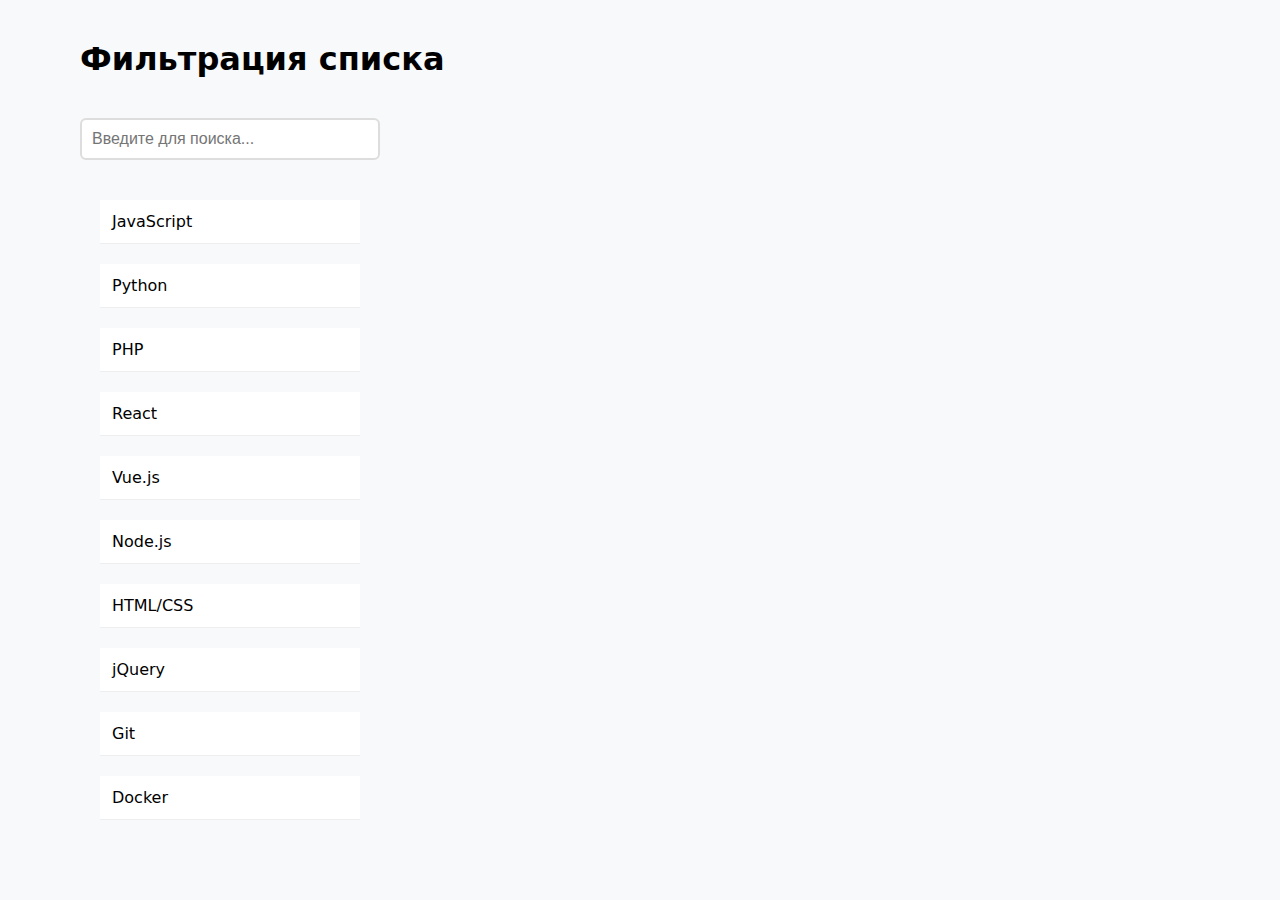
<file: jQuery/jQuery-1/02-list-filter/index.html>
<!DOCTYPE html>
<html lang="ru">

<head>
    <meta charset="UTF-8">
    <meta name="viewport" content="width=device-width, initial-scale=1.0">
    <title>Фильтрация списка</title>
    <link rel="stylesheet" href="style.css">
</head>

<body>
    <div class="container">
        <h1>Фильтрация списка</h1>
        <input type="text" id="search" placeholder="Введите для поиска...">
        <ul id="items">
            <li>JavaScript</li>
            <li>Python</li>
            <li>PHP</li>
            <li>React</li>
            <li>Vue.js</li>
            <li>Node.js</li>
            <li>HTML/CSS</li>
            <li>jQuery</li>
            <li>Git</li>
            <li>Docker</li>
        </ul>
    </div>

    <script src="https://code.jquery.com/jquery-3.7.1.min.js"></script>
    <script src="script.js"></script>
</body>

</html>
</file>
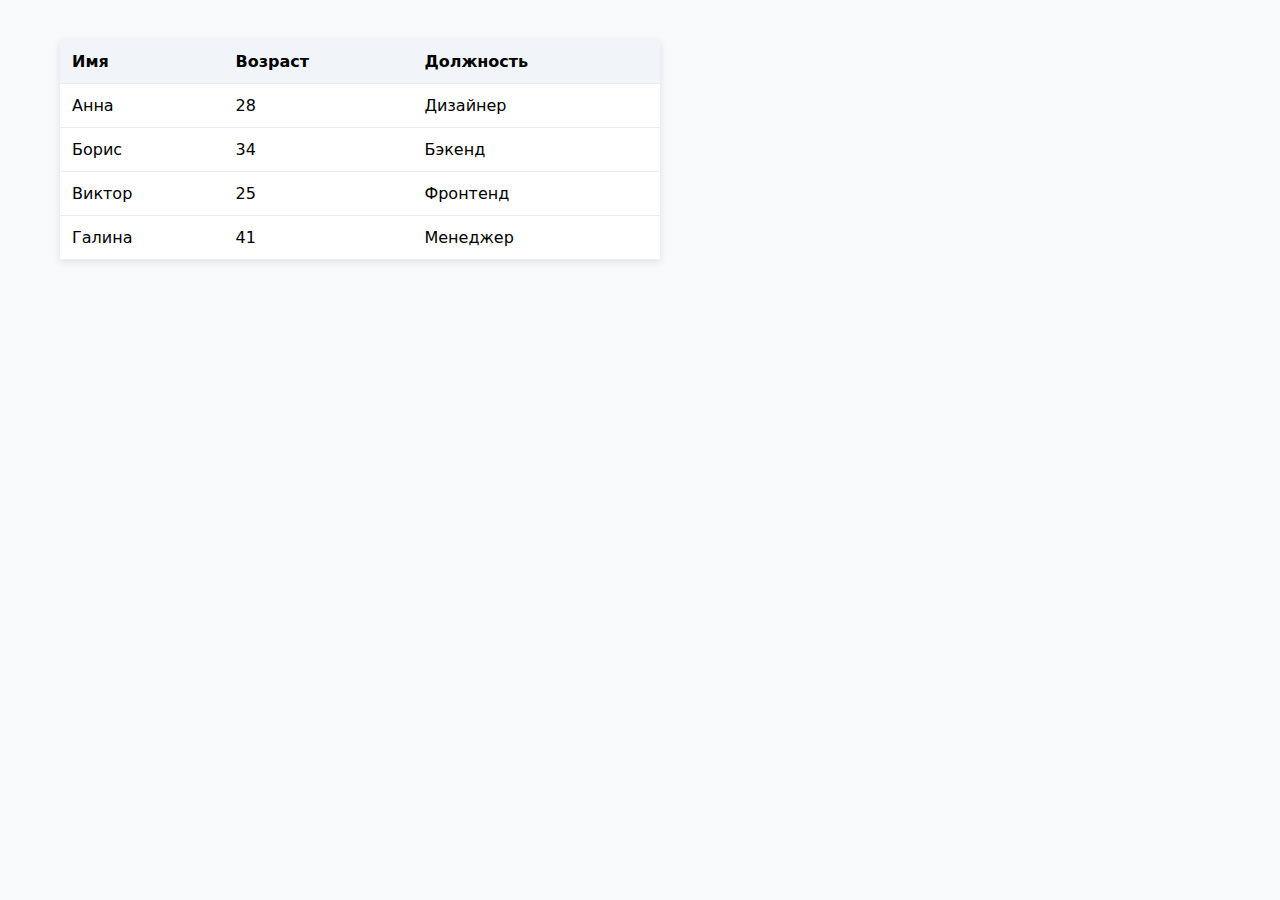
<file: jQuery/jQuery-1/04-sortable-table/index.html>
<!DOCTYPE html>
<html lang="ru">

<head>
    <meta charset="UTF-8">
    <title>Сортировка таблицы</title>
    <link rel="stylesheet" href="style.css">
</head>

<body>
    <table>
        <thead>
            <tr>
                <th data-col="name">Имя</th>
                <th data-col="age">Возраст</th>
                <th data-col="role">Должность</th>
            </tr>
        </thead>
        <tbody>
            <tr>
                <td>Анна</td>
                <td>28</td>
                <td>Дизайнер</td>
            </tr>
            <tr>
                <td>Борис</td>
                <td>34</td>
                <td>Бэкенд</td>
            </tr>
            <tr>
                <td>Виктор</td>
                <td>25</td>
                <td>Фронтенд</td>
            </tr>
            <tr>
                <td>Галина</td>
                <td>41</td>
                <td>Менеджер</td>
            </tr>
        </tbody>
    </table>
    <script src="https://code.jquery.com/jquery-3.7.1.min.js"></script>
    <script src="script.js"></script>
</body>

</html>
</file>
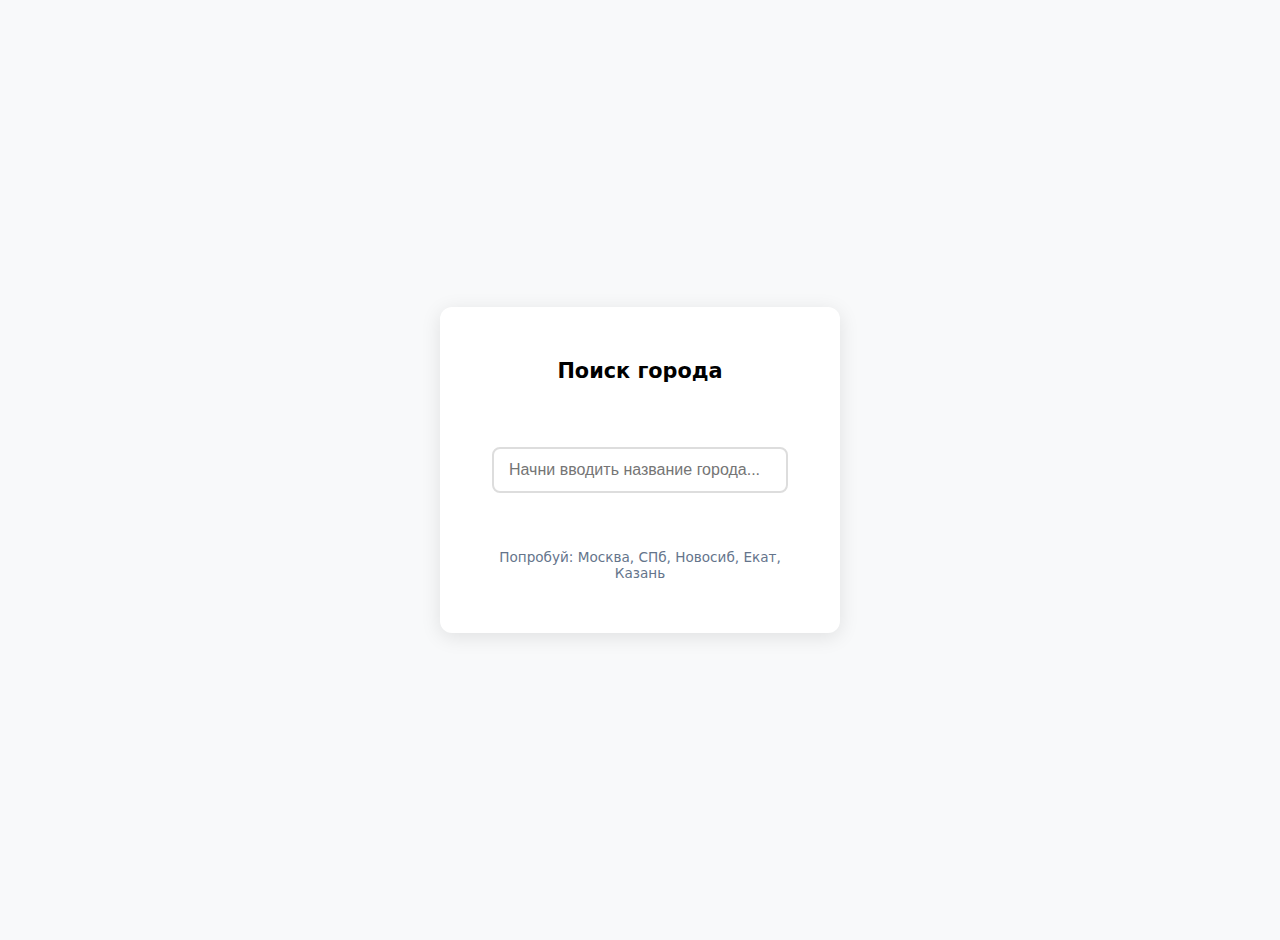
<file: jQuery/jQuery-1/05-autocomplete/index.html>
<!DOCTYPE html>
<html lang="ru">

<head>
    <meta charset="UTF-8">
    <meta name="viewport" content="width=device-width, initial-scale=1.0">
    <title>Автозаполнение городов</title>
    <link rel="stylesheet" href="style.css">
</head>

<body>
    <div class="container">
        <h1>Поиск города</h1>
        <div class="search-box">
            <input type="text" id="city-input" placeholder="Начни вводить название города..." autocomplete="off">
            <ul id="suggestions"></ul>
        </div>
        <p class="hint">Попробуй: Москва, СПб, Новосиб, Екат, Казань</p>
    </div>

    <script src="https://code.jquery.com/jquery-3.7.1.min.js"></script>
    <script src="script.js"></script>
</body>

</html>
</file>
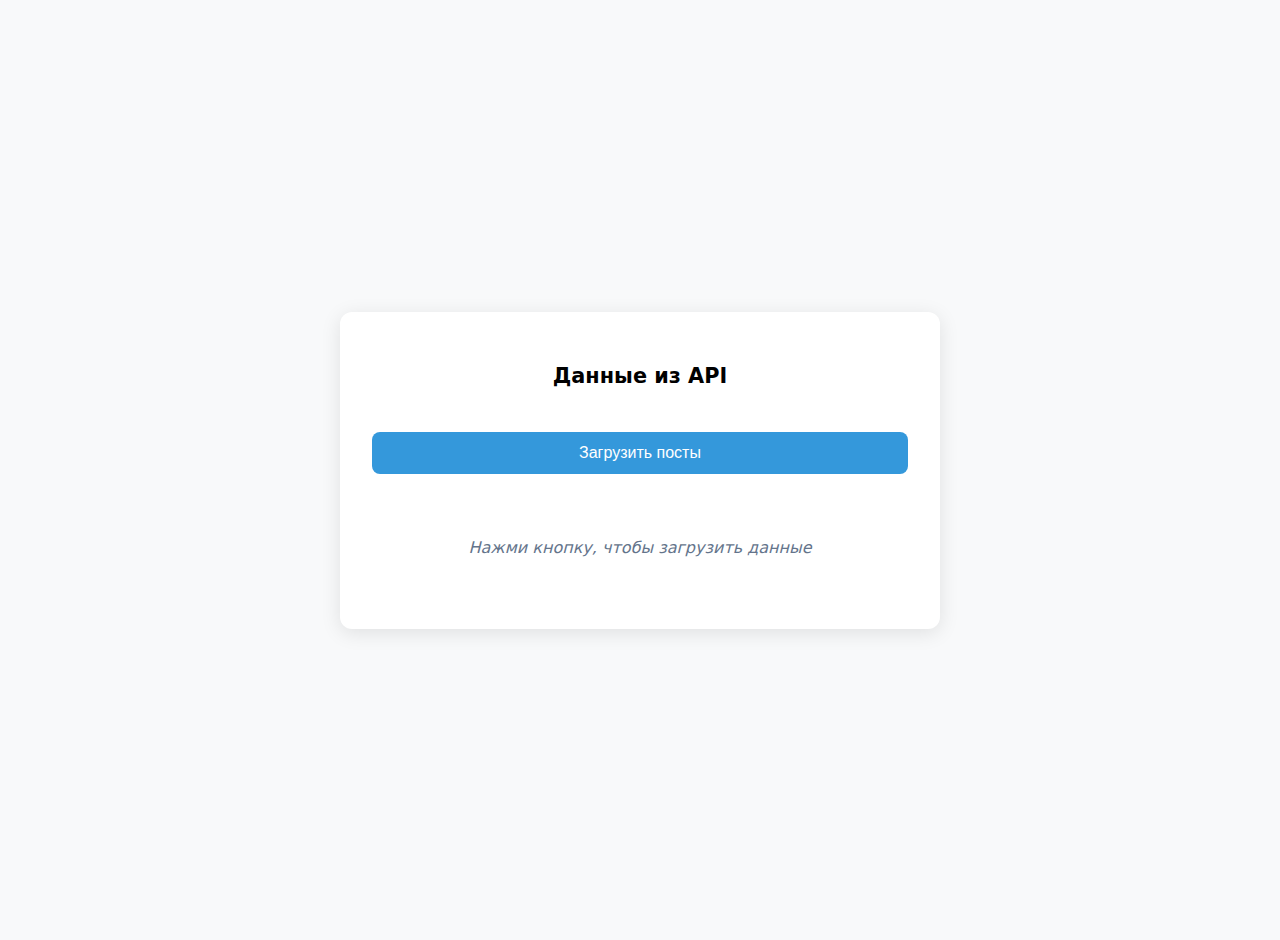
<file: jQuery/jQuery2/01-api-content/index.html>
<!DOCTYPE html>
<html lang="ru">

<head>
    <meta charset="UTF-8">
    <meta name="viewport" content="width=device-width, initial-scale=1.0">
    <title>Загрузка контента с API</title>
    <link rel="stylesheet" href="style.css">
</head>

<body>
    <div class="container">
        <h1>Данные из API</h1>
        <button id="load-btn" class="btn-primary">Загрузить посты</button>
        <div id="content" class="content-area">
            <p class="placeholder">Нажми кнопку, чтобы загрузить данные</p>
        </div>
    </div>

    <script src="https://code.jquery.com/jquery-3.7.1.min.js"></script>
    <script src="script.js"></script>
</body>

</html>
</file>
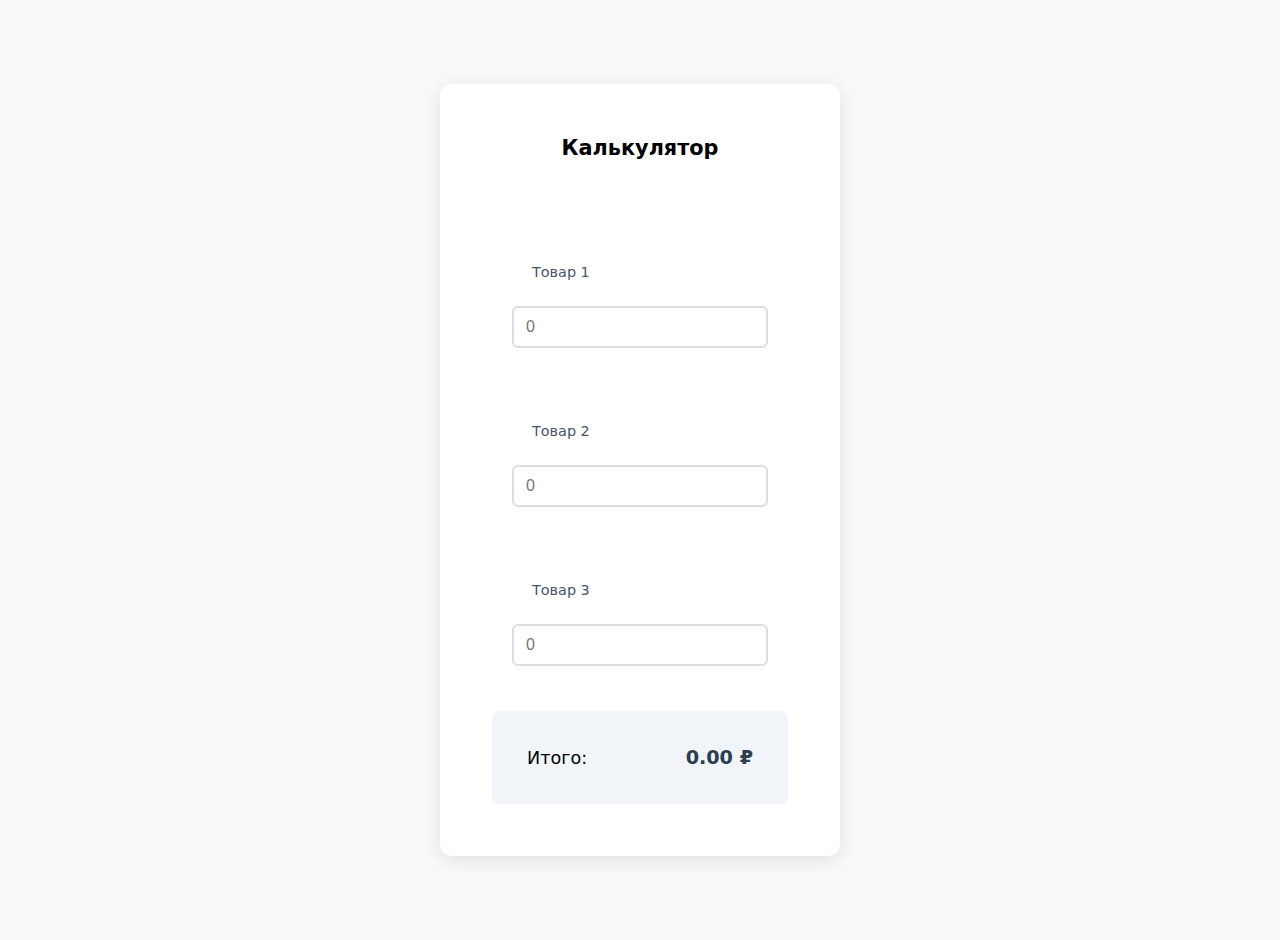
<file: jQuery/jQuery2/03-calculator/index.html>
<!DOCTYPE html>
<html lang="ru">

<head>
    <meta charset="UTF-8">
    <meta name="viewport" content="width=device-width, initial-scale=1.0">
    <title>Калькулятор формы</title>
    <link rel="stylesheet" href="style.css">
</head>

<body>
    <div class="container">
        <h1>Калькулятор</h1>
        <form class="calc-form">
            <div class="input-group">
                <label>Товар 1</label>
                <input type="number" class="calc-input" data-name="Товар 1" placeholder="0" min="0">
            </div>
            <div class="input-group">
                <label>Товар 2</label>
                <input type="number" class="calc-input" data-name="Товар 2" placeholder="0" min="0">
            </div>
            <div class="input-group">
                <label>Товар 3</label>
                <input type="number" class="calc-input" data-name="Товар 3" placeholder="0" min="0">
            </div>
            <div class="total-block">
                <span>Итого:</span>
                <strong id="result">0.00 ₽</strong>
            </div>
        </form>
    </div>

    <script src="https://code.jquery.com/jquery-3.7.1.min.js"></script>
    <script src="script.js"></script>
</body>

</html>
</file>
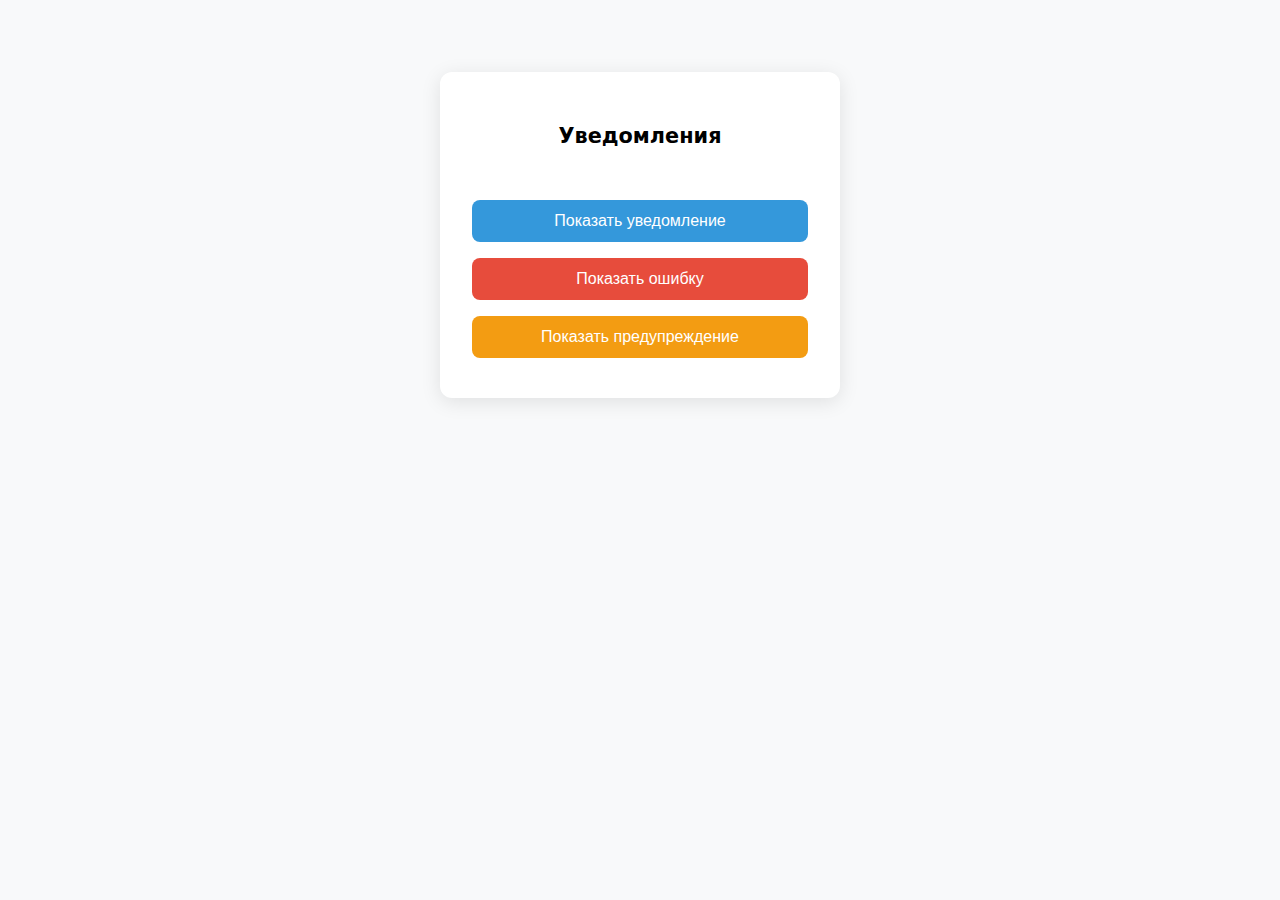
<file: jQuery/jQuery2/04-notifications/index.html>
<!DOCTYPE html>
<html lang="ru">

<head>
    <meta charset="UTF-8">
    <meta name="viewport" content="width=device-width, initial-scale=1.0">
    <title>Система уведомлений</title>
    <link rel="stylesheet" href="style.css">
</head>

<body>
    <div class="container">
        <h1>Уведомления</h1>
        <button id="notify-btn" class="btn-primary">Показать уведомление</button>
        <button id="error-btn" class="btn-danger">Показать ошибку</button>
        <button id="warn-btn" class="btn-warning">Показать предупреждение</button>
    </div>

    <div id="notifications" class="notifications-container"></div>

    <script src="https://code.jquery.com/jquery-3.7.1.min.js"></script>
    <script src="script.js"></script>
</body>

</html>
</file>
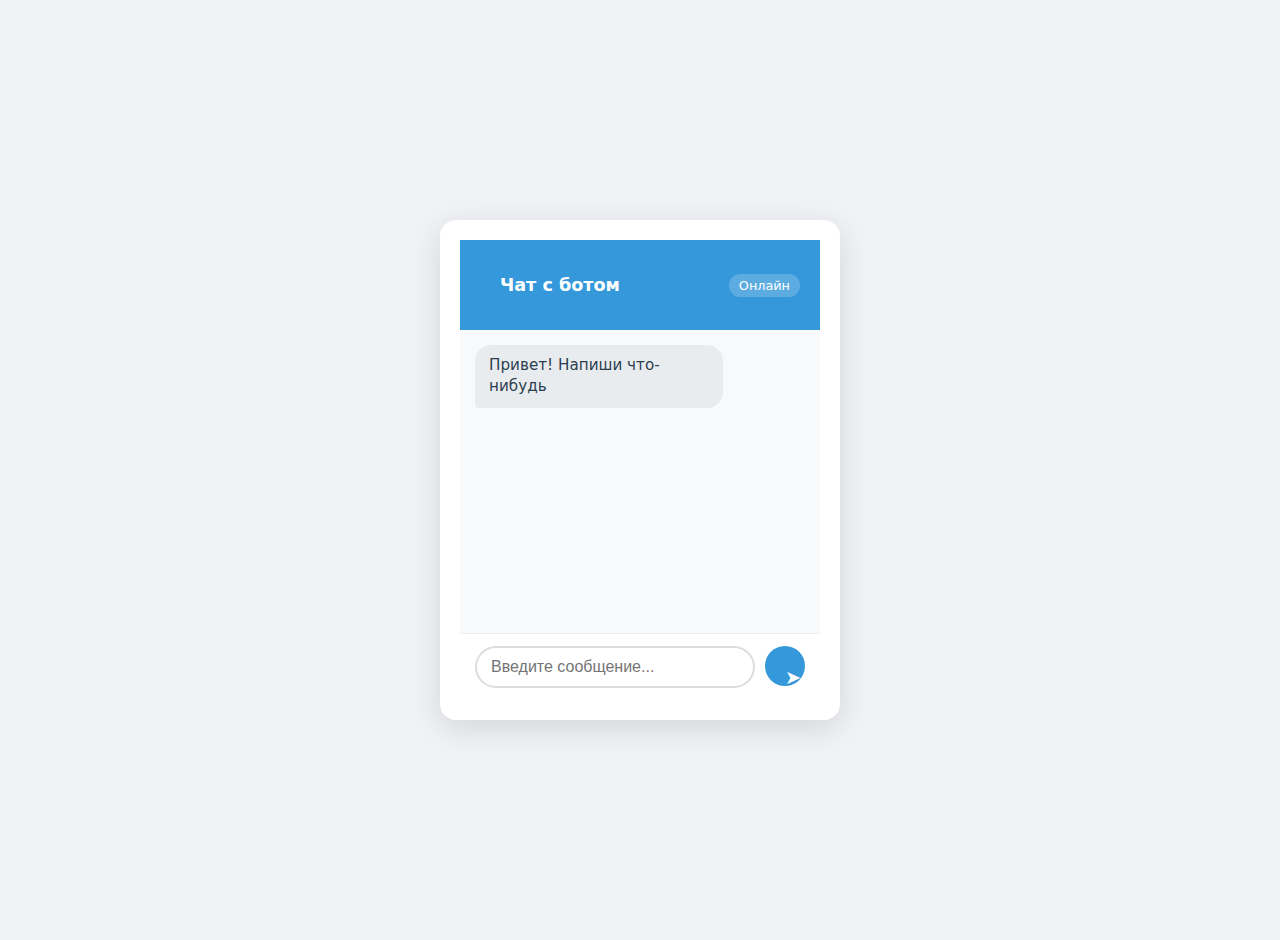
<file: jQuery/jQuery2/05-chat-sim/index.html>
<!DOCTYPE html>
<html lang="ru">

<head>
    <meta charset="UTF-8">
    <meta name="viewport" content="width=device-width, initial-scale=1.0">
    <title>Чат-симуляция</title>
    <link rel="stylesheet" href="style.css">
</head>

<body>
    <div class="chat-container">
        <div class="chat-header">
            <h2>Чат с ботом</h2>
            <span class="status">Онлайн</span>
        </div>
        <div id="chat-window" class="chat-window">
            <div class="msg bot">Привет! Напиши что-нибудь</div>
        </div>
        <div class="chat-input-area">
            <input type="text" id="chat-input" placeholder="Введите сообщение..." autocomplete="off">
            <button id="send-btn">➤</button>
        </div>
    </div>

    <script src="https://code.jquery.com/jquery-3.7.1.min.js"></script>
    <script src="script.js"></script>
</body>

</html>
</file>
<file: jQuery/jQuery-1/02-list-filter/style.css>
* {
    box-sizing: border-box;
    margin: 20px;
}

body {
    font-family: system-ui, sans-serif;
    background: #f8f9fa;
}

#search {
    padding: 10px;
    width: 100%;
    max-width: 300px;
    border: 2px solid #ddd;
    border-radius: 6px;
    font-size: 1rem;
}

ul {
    list-style: none;
    padding: 0;
    max-width: 300px;
    margin-top: 10px;
}

li {
    background: white;
    padding: 12px;
    border-bottom: 1px solid #eee;
    cursor: pointer;
}

li:hover {
    background: #f1f5f9;
}
</file>
<file: jQuery/jQuery-1/04-sortable-table/style.css>
* {
    box-sizing: border-box;
    margin: 20px;
}

body {
    font-family: system-ui, sans-serif;
    background: #f8f9fa;
}

table {
    border-collapse: collapse;
    width: 100%;
    max-width: 600px;
    background: white;
    box-shadow: 0 2px 8px rgba(0, 0, 0, 0.1);
}

th,
td {
    padding: 12px;
    text-align: left;
    border-bottom: 1px solid #eee;
}

th {
    background: #f1f5f9;
    cursor: pointer;
    user-select: none;
}

th:hover {
    background: #e2e8f0;
}
</file>
<file: jQuery/jQuery-1/05-autocomplete/style.css>
* {
    box-sizing: border-box;
    margin: 0;
    padding: 20px;
}

body {
    font-family: system-ui, sans-serif;
    background: #f8f9fa;
    display: flex;
    justify-content: center;
    align-items: center;
    min-height: 100vh;
}

.container {
    background: white;
    padding: 2rem;
    border-radius: 12px;
    box-shadow: 0 4px 20px rgba(0, 0, 0, 0.1);
    max-width: 400px;
    width: 100%;
}

h1 {
    margin-bottom: 1.5rem;
    font-size: 1.3rem;
    text-align: center;
}

.search-box {
    position: relative;
}

#city-input {
    width: 100%;
    padding: 12px 15px;
    border: 2px solid #ddd;
    border-radius: 8px;
    font-size: 1rem;
    transition: border-color 0.2s;
}

#city-input:focus {
    outline: none;
    border-color: #3498db;
}

#suggestions {
    list-style: none;
    padding: 0;
    margin: 8px 0 0;
    background: white;
    border: 1px solid #ddd;
    border-radius: 8px;
    max-height: 200px;
    overflow-y: auto;
    display: none;
    position: absolute;
    width: 100%;
    z-index: 10;
    box-shadow: 0 4px 12px rgba(0, 0, 0, 0.1);
}

#suggestions li {
    padding: 10px 15px;
    cursor: pointer;
    border-bottom: 1px solid #f1f5f9;
    transition: background 0.15s;
}

#suggestions li:last-child {
    border-bottom: none;
}

#suggestions li:hover,
#suggestions li.active {
    background: #f0f7ff;
    color: #3498db;
}

.hint {
    font-size: 0.85rem;
    color: #64748b;
    text-align: center;
    margin-top: 1rem;
}
</file>
<file: jQuery/jQuery2/01-api-content/style.css>
* {
    box-sizing: border-box;
    margin: 0;
    padding: 20px;
}

body {
    font-family: system-ui, sans-serif;
    background: #f8f9fa;
    display: flex;
    justify-content: center;
    align-items: center;
    min-height: 100vh;
}

.container {
    background: white;
    padding: 2rem;
    border-radius: 12px;
    box-shadow: 0 4px 20px rgba(0, 0, 0, 0.1);
    max-width: 600px;
    width: 100%;
}

h1 {
    margin-bottom: 1.5rem;
    font-size: 1.3rem;
    text-align: center;
}

.btn-primary {
    width: 100%;
    padding: 12px;
    background: #3498db;
    color: white;
    border: none;
    border-radius: 8px;
    font-size: 1rem;
    cursor: pointer;
    transition: opacity 0.2s;
}

.btn-primary:hover {
    opacity: 0.9;
}

.btn-primary:disabled {
    background: #bdc3c7;
    cursor: not-allowed;
}

.content-area {
    margin-top: 1.5rem;
}

.placeholder {
    color: #64748b;
    text-align: center;
    font-style: italic;
}

.post {
    padding: 15px;
    border-bottom: 1px solid #eee;
}

.post:last-child {
    border-bottom: none;
}

.post h3 {
    font-size: 1rem;
    margin-bottom: 8px;
    color: #2c3e50;
}

.post p {
    font-size: 0.9rem;
    color: #475569;
    line-height: 1.4;
}

.loading {
    text-align: center;
    color: #3498db;
    font-weight: 500;
}
</file>
<file: jQuery/jQuery2/03-calculator/style.css>
* {
    box-sizing: border-box;
    margin: 0;
    padding: 20px;
}

body {
    font-family: system-ui, sans-serif;
    background: #f8f9fa;
    display: flex;
    justify-content: center;
    align-items: center;
    min-height: 100vh;
}

.container {
    background: white;
    padding: 2rem;
    border-radius: 12px;
    box-shadow: 0 4px 20px rgba(0, 0, 0, 0.1);
    max-width: 400px;
    width: 100%;
}

h1 {
    margin-bottom: 1.5rem;
    font-size: 1.3rem;
    text-align: center;
}

.calc-form {
    display: flex;
    flex-direction: column;
    gap: 15px;
}

.input-group {
    display: flex;
    flex-direction: column;
    gap: 6px;
}

.input-group label {
    font-size: 0.9rem;
    color: #475569;
    font-weight: 500;
}

.input-group input {
    padding: 10px 12px;
    border: 2px solid #ddd;
    border-radius: 6px;
    font-size: 1rem;
    transition: border-color 0.2s;
}

.input-group input:focus {
    outline: none;
    border-color: #3498db;
}

.total-block {
    margin-top: 10px;
    padding: 15px;
    background: #f1f5f9;
    border-radius: 8px;
    display: flex;
    justify-content: space-between;
    align-items: center;
    font-size: 1.1rem;
}

.total-block strong {
    color: #2c3e50;
    font-size: 1.2rem;
}
</file>
<file: jQuery/jQuery2/04-notifications/style.css>
* {
    box-sizing: border-box;
    margin: 0;
    padding: 20px;
}

body {
    font-family: system-ui, sans-serif;
    background: #f8f9fa;
}

.container {
    max-width: 400px;
    margin: 2rem auto;
    padding: 2rem;
    background: white;
    border-radius: 12px;
    box-shadow: 0 4px 20px rgba(0, 0, 0, 0.1);
    text-align: center;
}

h1 {
    margin-bottom: 1.5rem;
    font-size: 1.3rem;
}

button {
    width: 100%;
    padding: 12px;
    margin: 8px 0;
    border: none;
    border-radius: 8px;
    font-size: 1rem;
    cursor: pointer;
    transition: opacity 0.2s;
}

.btn-primary {
    background: #3498db;
    color: white;
}

.btn-danger {
    background: #e74c3c;
    color: white;
}

.btn-warning {
    background: #f39c12;
    color: white;
}

button:hover {
    opacity: 0.9;
}

/* Контейнер уведомлений */
.notifications-container {
    position: fixed;
    top: 20px;
    right: 20px;
    display: flex;
    flex-direction: column;
    gap: 10px;
    z-index: 2000;
    max-width: 320px;
}

.note {
    padding: 12px 16px;
    border-radius: 8px;
    color: white;
    font-size: 0.95rem;
    box-shadow: 0 4px 12px rgba(0, 0, 0, 0.15);
    animation: slideIn 0.3s ease;
}

@keyframes slideIn {
    from {
        transform: translateX(100%);
        opacity: 0;
    }

    to {
        transform: translateX(0);
        opacity: 1;
    }
}

.note-success {
    background: #27ae60;
}

.note-error {
    background: #c0392b;
}

.note-warning {
    background: #d35400;
}
</file>
<file: jQuery/jQuery2/05-chat-sim/style.css>
* {
    box-sizing: border-box;
    margin: 0;
    padding: 20px;
}

body {
    font-family: system-ui, sans-serif;
    background: #f0f2f5;
    display: flex;
    justify-content: center;
    align-items: center;
    min-height: 100vh;
}

.chat-container {
    width: 100%;
    max-width: 400px;
    background: white;
    border-radius: 16px;
    box-shadow: 0 8px 32px rgba(0, 0, 0, 0.12);
    overflow: hidden;
    display: flex;
    flex-direction: column;
    height: 500px;
}

.chat-header {
    padding: 15px 20px;
    background: #3498db;
    color: white;
    display: flex;
    justify-content: space-between;
    align-items: center;
}

.chat-header h2 {
    font-size: 1.1rem;
}

.status {
    font-size: 0.8rem;
    background: rgba(255, 255, 255, 0.2);
    padding: 4px 10px;
    border-radius: 20px;
}

.chat-window {
    flex: 1;
    padding: 15px;
    overflow-y: auto;
    display: flex;
    flex-direction: column;
    gap: 10px;
    background: #f8f9fa;
}

.msg {
    max-width: 75%;
    padding: 10px 14px;
    border-radius: 16px;
    font-size: 0.95rem;
    line-height: 1.4;
}

.msg.bot {
    align-self: flex-start;
    background: #e9ecef;
    color: #2c3e50;
    border-bottom-left-radius: 4px;
}

.msg.user {
    align-self: flex-end;
    background: #3498db;
    color: white;
    border-bottom-right-radius: 4px;
}

.chat-input-area {
    padding: 12px 15px;
    border-top: 1px solid #eee;
    display: flex;
    gap: 10px;
    background: white;
}

#chat-input {
    flex: 1;
    padding: 10px 14px;
    border: 2px solid #ddd;
    border-radius: 24px;
    font-size: 1rem;
    outline: none;
    transition: border-color 0.2s;
}

#chat-input:focus {
    border-color: #3498db;
}

#send-btn {
    width: 40px;
    height: 40px;
    border: none;
    background: #3498db;
    color: white;
    border-radius: 50%;
    cursor: pointer;
    font-size: 1.2rem;
    transition: transform 0.15s;
}

#send-btn:hover {
    transform: scale(1.05);
}

#send-btn:active {
    transform: scale(0.95);
}
</file>
